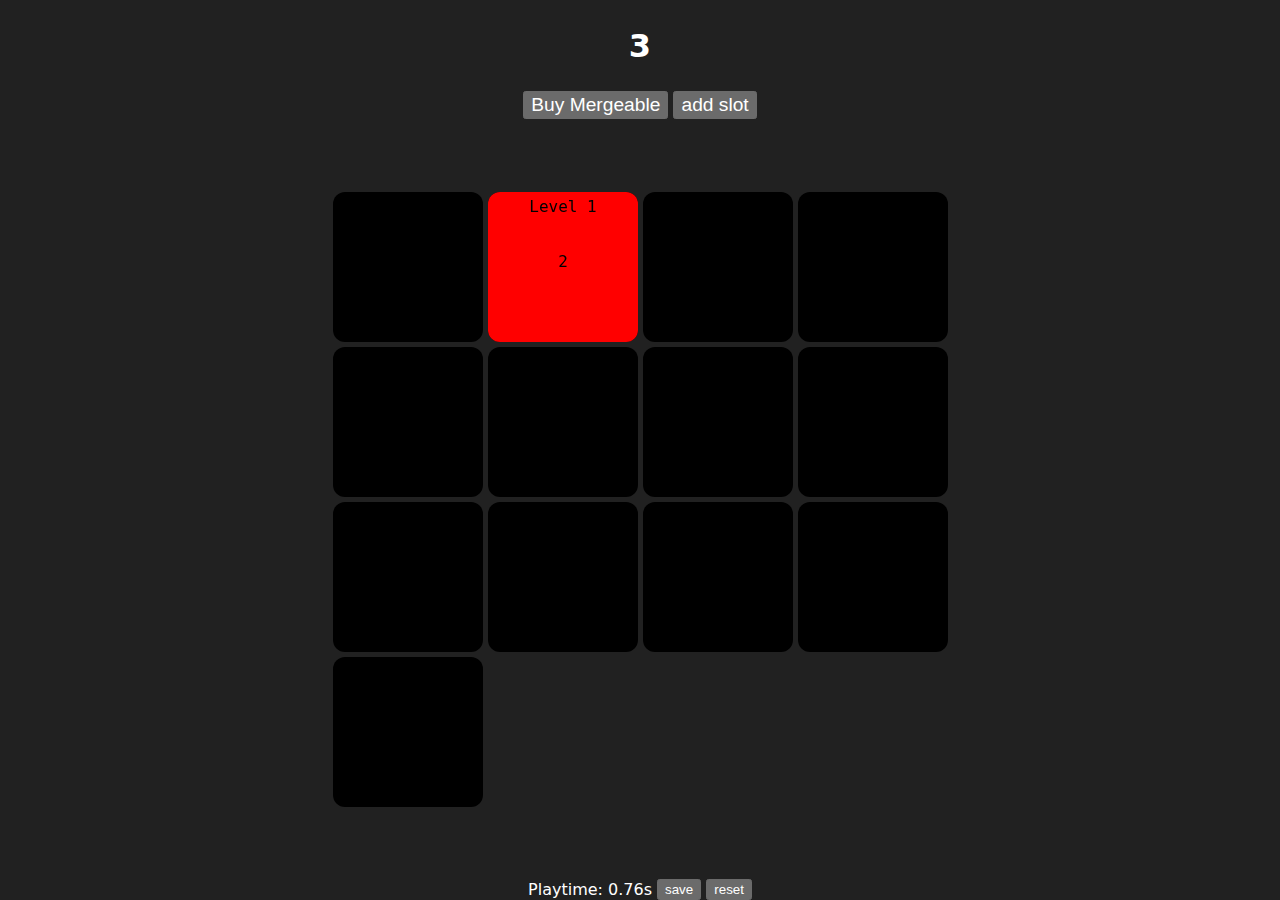
<file: index.html>
<!doctype html>
<html lang="en">
  <head>
    <meta charset="UTF-8" />
    <link rel="icon" type="image/svg+xml" href="/vite.svg" />
    <meta name="viewport" content="width=device-width, initial-scale=1.,user-scalable=no" />
    <title>Vite + TS</title>
		<link rel="stylesheet" href="style.css">
    <script type="module" crossorigin src="/assets/index-UiiQpw8Z.js"></script>
    <link rel="stylesheet" crossorigin href="/assets/index-D1D9d_PD.css">
  </head>
  <body>
		<div id="header">
			<h2 id="points-display">[x]</h2>
			<div id="buttons-container">
				<button id="buy-mergeable">Buy Mergeable</button>
				<button id="buy-slot">add slot</button>
			</div>
		</div>

		<div id="main-container">
			<canvas id="main-canvas" width="600" height="600">ok</canvas>
		</div>

		<div id="footer">
			<div id="playtime-display">[n]</div>
			<div id="options">
				<button id="save-game">save</button>
				<button id="delete-save">reset</button>
			</div>
		</div>
		
  </body>
</html>
</file>
<file: style.css>
:root {
  font-family: Inter, system-ui, Avenir, Helvetica, Arial, sans-serif;

  color-scheme: dark;
	--main-bg-color: #212121;
	--main-text-color: #f0f0f0;
	--main-highlight-color: #2ca9bc;
	--alternative-highlight-color: #f44336;
	--main-border-color: #f0f0f0;

  font-synthesis: none;
  text-rendering: optimizeLegibility;
  -webkit-font-smoothing: antialiased;
  -moz-osx-font-smoothing: grayscale;
}

* {
	box-sizing: border-box;
}

body {
  margin: 0;
	padding: 0;
	width: 100%;
	height: 100vh;
	box-sizing: border-box;
	display: flex;
	flex-direction: column;
	background-color: var(--main-bg-color);
	overflow-y: hidden;
	overflow-x: auto;
}

#header {
	width: 100%;
}

#buttons-container {
	margin: auto;
	box-sizing: border-box;
	text-align: center;
}

#buttons-container button {
	font-size: 1.2rem;
}

#main-container {
	width: 100%;
	flex: 1;
	display: flex;
	justify-content: center;
	align-items: center;
}

#footer {
	width: 100%;
	display: flex;
	flex-direction: row;
	justify-content: center;
	align-items: center;
	gap: 5px;
}

#playtime-display {
	text-align: center;
	/* min-height: 30px; */
}

h2 {
	text-align: center;
	font-size: 2rem;
	color: white;
}
</file>
<file: assets/index-D1D9d_PD.css>
:root{font-family:Inter,system-ui,Avenir,Helvetica,Arial,sans-serif;color-scheme:dark;--main-bg-color: #212121;--main-text-color: #f0f0f0;--main-highlight-color: #2ca9bc;--alternative-highlight-color: #f44336;--main-border-color: #f0f0f0;font-synthesis:none;text-rendering:optimizeLegibility;-webkit-font-smoothing:antialiased;-moz-osx-font-smoothing:grayscale}*{box-sizing:border-box}body{margin:0;padding:0;width:100%;height:100vh;box-sizing:border-box;display:flex;flex-direction:column;background-color:var(--main-bg-color);overflow-y:hidden;overflow-x:auto}#header{width:100%}#buttons-container{margin:auto;box-sizing:border-box;text-align:center}#buttons-container button{font-size:1.2rem}#main-container{width:100%;flex:1;display:flex;justify-content:center;align-items:center}#footer{width:100%;display:flex;flex-direction:row;justify-content:center;align-items:center;gap:5px}#playtime-display{text-align:center}h2{text-align:center;font-size:2rem;color:#fff}
</file>
